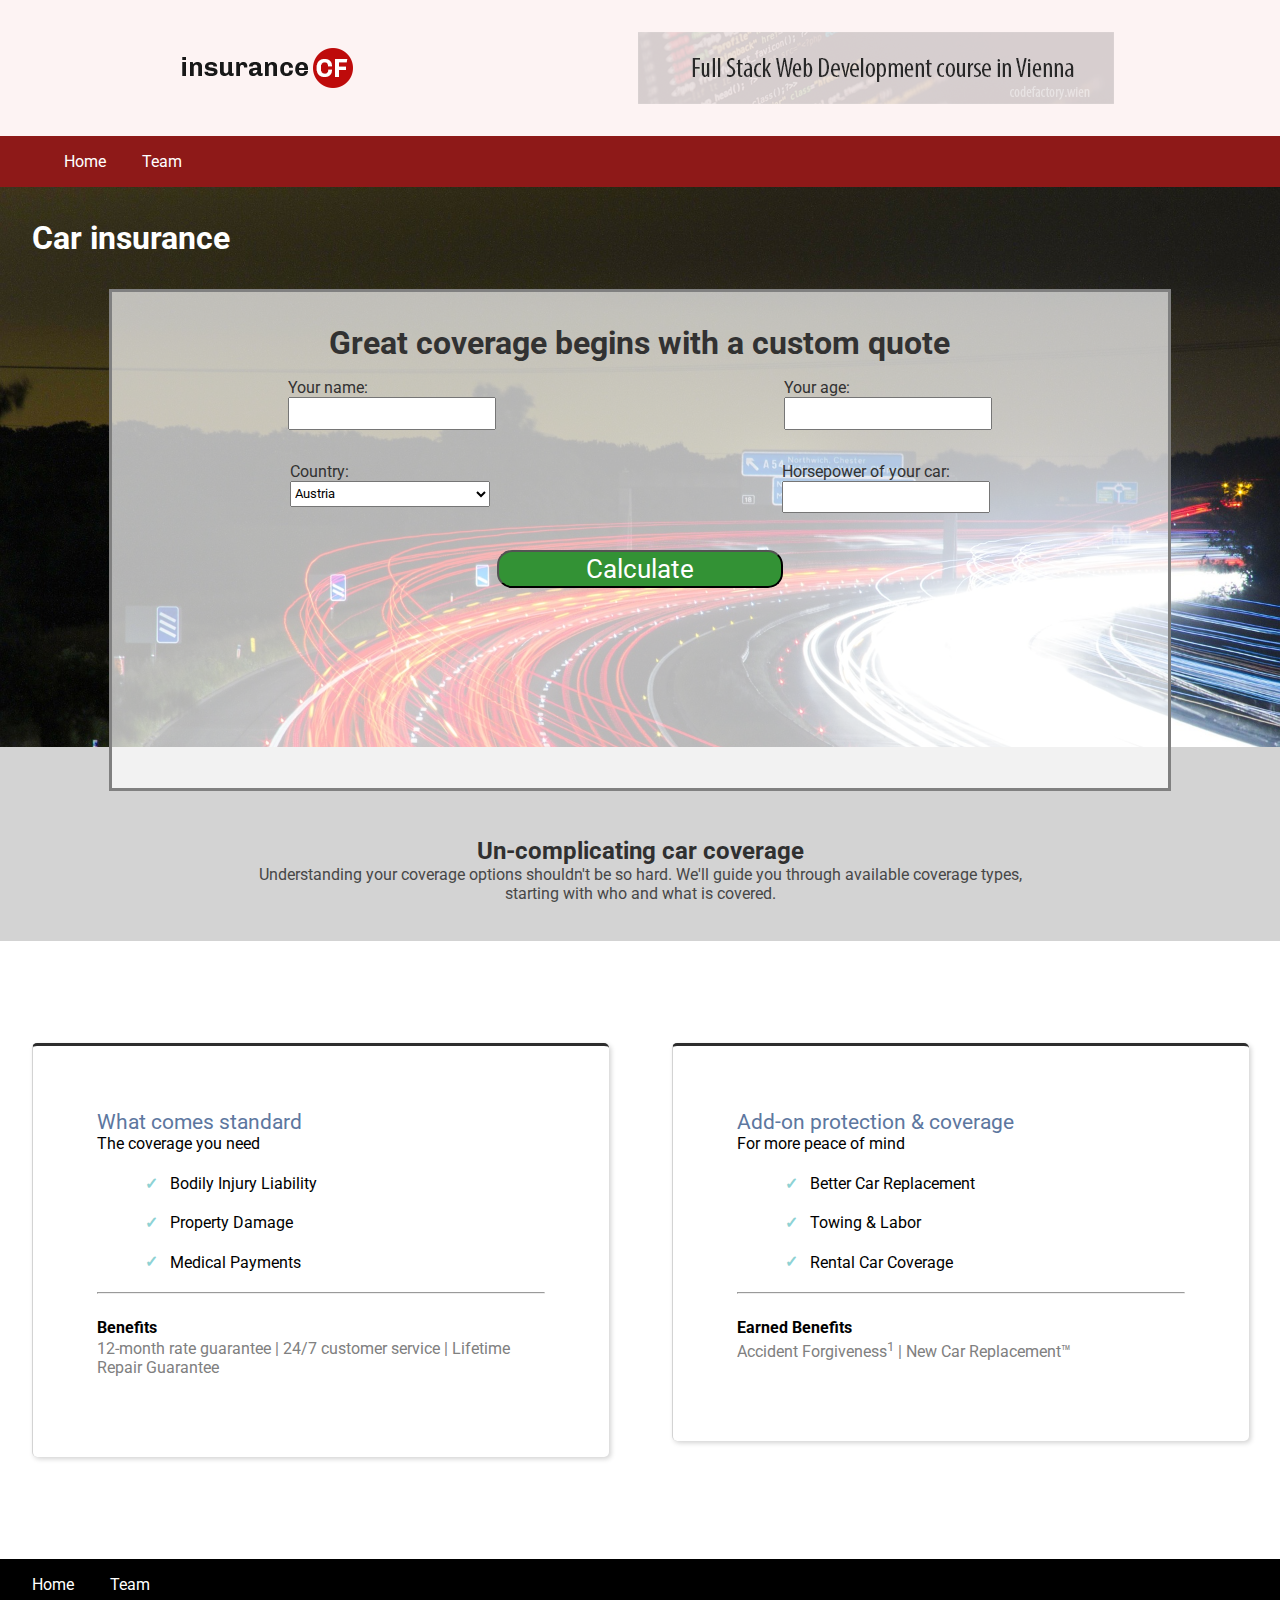
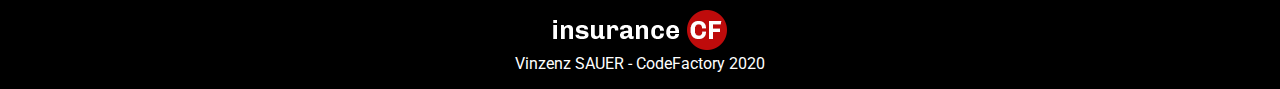
<file: index.html>
<!DOCTYPE html>
<html>

<head>
    <meta charset="utf-8">
    <meta name="viewport" content="width=device-width, initial-scale=1">
    <link rel="stylesheet" type="text/css" href="./scss/style.css">
    <link href="https://fonts.googleapis.com/css?family=Roboto&display=swap" rel="stylesheet">
    <title>Car Insurance</title>
</head>
<header id="header" class="">
    <img src="./img/logo.png" alt="logo" id="logo-top">
    <img src="./img/banner.png" alt="banner" id="banner-top" class="make_invisible">
</header>
<nav id="navbar">
    <ul>
        <li><a href="index.html" title="Home">Home</a></li>
        <li><a href="team.html" title="Team">Team</a></li>
    </ul>
</nav>

<body>
    <div id="back-img">
        <h1 id="carIns">Car insurance</h1>
        <div id="calculation-field">
            <h1 id="slogan">Great coverage begins with a custom quote</h1>
            <div class="wrapper-input1">
                <div class="input-and-text">
                    <p>Your name:</p>
                    <input type="text" name="" value="" id="name">
                </div>
                <div class="input-and-text">
                    <p>Your age:</p>
                    <input type="text" name="" value="" id="age">
                </div>
            </div>
            <div class="wrapper-input2">
                <div class="input-and-text">
                    <p>Country:</p>
                    <select name="Country" id="countries">
									<option value="austria">Austria</option>
									<option value="hungary">Hungary</option>
									<option value="greece">Greece</option>
								</select>
                </div>
                <div class="input-and-text">
                    <p>Horsepower of your car:</p>
                    <input type="text" name="" value="" id="ps">
                </div>
            </div>
            <div id="return-value">
                <button type="submit" id="calculate-btn">Calculate</button>
                <p id="printed-result"></p>
            </div>
        </div>
    </div>
    <div id="grey-msg" class="make_invisible">
        <h2>Un-complicating car coverage</h2>
        <p>Understanding your coverage options shouldn't be so hard. We'll guide you through available coverage types, starting with who and what is covered.</p>
    </div>
    <div id="options-info">
        <div class="options">
            <h4 class="blue-heading">What comes standard</h4>
            <p class="sub-heading">The coverage you need</p>
            <ul>
                <li>Bodily Injury Liability</li>
                <li>Property Damage</li>
                <li>Medical Payments</li>
            </ul>
            <hr>
            <h4>Benefits</h4>
            <p class="smallinfo">12-month rate guarantee | 24/7 customer service | Lifetime Repair Guarantee</p>
        </div>
        <div class="options">
            <h4 class="blue-heading">Add-on protection & coverage</h4>
            <p class="sub-heading">For more peace of mind</p>
            <ul>
                <li>Better Car Replacement</li>
                <li>Towing & Labor</li>
                <li>Rental Car Coverage</li>
            </ul>
            <hr>
            <h4>Earned Benefits</h4>
            <p class="smallinfo">Accident Forgiveness<sup>1</sup> | New Car Replacement&#8482;</p>
        </div>
    </div>
</body>
<footer>
    <nav>
        <ul>
            <li><a href="index.html" title="Home">Home</a></li>
            <li><a href="team.html" title="Team">Team</a></li>
        </ul>
    </nav>
    <div id="logo-bot">
        <a href="https://lms.codefactory.live/" target="_blank"><img src="./img/logo-inv.png" alt="logo"></a>
    </div>
    <p id="footer-note">Vinzenz SAUER - CodeFactory 2020</p>
</footer>
<script src="./js/calc.js" type="text/javascript" charset="utf-8"></script>

</html>
</file>
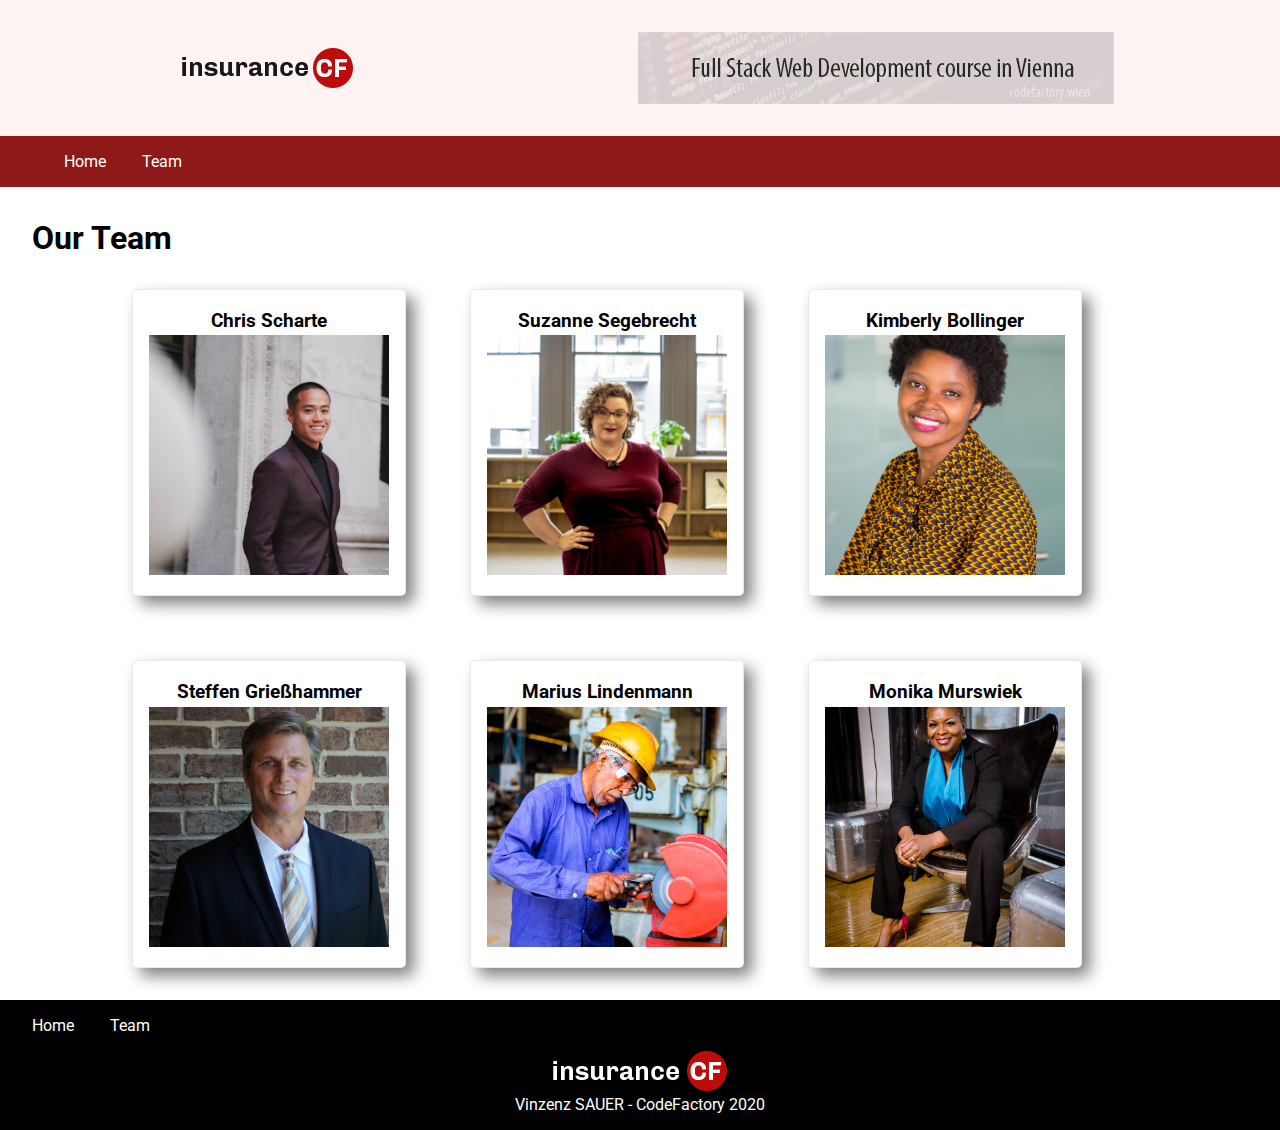
<file: team.html>
<!DOCTYPE html>
<html>

<head>
    <meta charset="utf-8">
    <meta name="viewport" content="width=device-width, initial-scale=1">
    <link rel="stylesheet" type="text/css" href="./scss/team.css">
    <link href="https://fonts.googleapis.com/css?family=Roboto&display=swap" rel="stylesheet">
    <title>Car Insurance</title>
</head>
<header id="header" class="">
    <img src="./img/logo.png" alt="logo" id="logo-top">
    <img src="./img/banner.png" alt="banner" id="banner-top" class="make_invisible">
</header>
<nav id="navbar">
    <ul>
        <li><a href="index.html" title="Home">Home</a></li>
        <li><a href="team.html" title="Team">Team</a></li>
    </ul>
</nav>
<script type="text/javascript" src="data.json"></script>

<body>
    <h1>Our Team</h1>
    <div id="team-wrapper">

    </div>
</body>
<footer>
    <nav>
        <ul>
            <li><a href="index.html" title="Home">Home</a></li>
            <li><a href="team.html" title="Team">Team</a></li>
        </ul>
    </nav>
    <div id="logo-bot">
        <a href="https://lms.codefactory.live/" target="_blank"><img src="./img/logo-inv.png" alt="logo"></a>
    </div>
    <p id='footer-note'>Vinzenz SAUER - CodeFactory 2020</p>
</footer>
<script src="./js/team.js" type="text/javascript" charset="utf-8"></script>

</html>
</file>
<file: scss/style.css>
@media (max-width: 480px) {
  .make_invisible {
    display: none !important; }

  #calculate-btn,
  #printed-result,
  #slogan {
    font-size: 1.2em !important;
    width: 95% !important; }

  #back-img {
    height: 60% !important; } }
* {
  margin: 0 auto;
  font-family: 'Roboto', sans-serif; }
  * #header {
    display: flex;
    justify-content: space-around;
    background-color: #FDF3F3;
    height: 10%;
    padding: 2em; }
    * #header #logo-top {
      padding: 1em; }
  * #navbar {
    background-color: #8E1918; }
    * #navbar ul {
      color: white;
      padding: 1em; }
      * #navbar ul a {
        position: relative;
        text-decoration: none;
        color: white;
        padding: 1em;
        left: 2em; }
      * #navbar ul a:hover {
        background-color: rgba(0, 0, 0, 0.4); }
      * #navbar ul li {
        display: inline;
        text-decoration: none; }
  * #back-img {
    background-image: url("../img/traffic.jpg");
    background-size: cover;
    height: 35em;
    width: 100%; }
    * #back-img #carIns {
      color: white;
      padding: 1em; }
    * #back-img #calculation-field {
      background-color: rgba(255, 255, 255, 0.7);
      border: 3px solid grey;
      color: #323232;
      width: 80%;
      height: 80%;
      padding: 2em 1em 1em 1em;
      z-index: 999; }
      * #back-img #calculation-field #slogan {
        text-align: center;
        width: 70%; }
      * #back-img #calculation-field .wrapper-input1,
      * #back-img #calculation-field .wrapper-input2 {
        display: flex;
        flex-wrap: wrap;
        padding: 1em; }
      * #back-img #calculation-field input[type="text"],
      * #back-img #calculation-field #countries {
        height: 2em;
        width: 200px; }
      * #back-img #calculation-field #calculate-btn {
        display: flex;
        justify-content: center;
        margin-top: 2%;
        padding: 0.1em;
        font-size: 1.6em;
        height: 1.5em;
        width: 28%;
        border-radius: 15px;
        background-color: #339235;
        color: white;
        border-color: black; }
      * #back-img #calculation-field #printed-result {
        text-align: center;
        margin-top: 1em;
        font-size: 2em;
        width: 50%; }
  * #grey-msg {
    position: relative;
    background-color: lightgrey;
    z-index: -1;
    padding: 7% 20% 3% 20%;
    text-align: center; }
    * #grey-msg h2 {
      color: #303030; }
    * #grey-msg p {
      color: #474747; }
  * #options-info {
    display: flex; }
    * #options-info .options {
      margin-top: 8%;
      margin-bottom: 8%;
      height: 20%;
      width: 35%;
      border-top: solid 3px #2D2D2D;
      border-left: solid 1px lightgrey;
      box-shadow: 2px 2px 5px lightgrey;
      padding: 5%;
      border-radius: 5px; }
      * #options-info .options ul {
        list-style: none; }
      * #options-info .options ul li:before {
        content: "\2713\0020";
        color: #8ED2D4;
        font-weight: bold;
        padding: 2%; }
      * #options-info .options li {
        margin: 5% 0 5% 0; }
      * #options-info .options hr {
        color: rgba(92, 92, 92, 0.1);
        margin-bottom: 1.5em; }
      * #options-info .options .blue-heading {
        font-weight: normal;
        color: #5D779F;
        font-size: 1.3em; }
      * #options-info .options .smallinfo {
        color: grey;
        padding-top: 0.1em;
        margin-bottom: 1em; }
  * footer {
    background: black;
    color: white; }
    * footer ul {
      color: white;
      padding: 1em; }
      * footer ul a {
        text-decoration: none;
        color: white; }
      * footer ul li {
        display: inline;
        text-decoration: none;
        padding: 1em; }
    * footer #logo-bot {
      display: flex;
      justify-content: flex-end;
      width: 98%; }
    * footer #footer-note {
      text-align: center;
      padding-bottom: 1em; }

/*# sourceMappingURL=style.css.map */
</file>
<file: scss/team.css>
@media (max-width: 480px) {
  .make_invisible {
    display: none !important; } }
* {
  margin: 0 auto;
  font-family: 'Roboto', sans-serif; }
  * #header {
    display: flex;
    justify-content: space-around;
    background-color: #FDF3F3;
    height: 10%;
    padding: 2em; }
    * #header #logo-top {
      padding: 1em; }
  * #navbar {
    background-color: #8E1918; }
    * #navbar ul {
      color: white;
      padding: 1em; }
      * #navbar ul a {
        position: relative;
        text-decoration: none;
        color: white;
        padding: 1em;
        left: 2em; }
      * #navbar ul a:hover {
        background-color: rgba(0, 0, 0, 0.4); }
      * #navbar ul li {
        display: inline;
        text-decoration: none; }
  * h1 {
    margin-top: 1em;
    margin-left: 1em; }
  * #team-wrapper {
    display: flex;
    flex-wrap: wrap;
    justify-space: space-around;
    max-width: 1080px; }
    * #team-wrapper .member {
      border: 1px solid rgba(50, 50, 50, 0.1);
      box-shadow: 0.5em 0.5em 1em grey;
      margin: 2em 2em;
      padding: 1em;
      border-radius: 5px; }
      * #team-wrapper .member img {
        object-fit: cover;
        height: 15em;
        width: 15em; }
      * #team-wrapper .member h3 {
        text-align: center;
        padding: 0.2em; }
      * #team-wrapper .member .titel,
      * #team-wrapper .member .email {
        text-align: center;
        padding: 0.2em;
        display: none; }
  * footer {
    background: black;
    color: white; }
    * footer ul {
      color: white;
      padding: 1em; }
      * footer ul a {
        text-decoration: none;
        color: white; }
      * footer ul li {
        display: inline;
        text-decoration: none;
        padding: 1em; }
    * footer #logo-bot {
      display: flex;
      justify-content: flex-end;
      width: 98%; }
    * footer #footer-note {
      text-align: center;
      padding-bottom: 1em; }

/*# sourceMappingURL=team.css.map */
</file>
